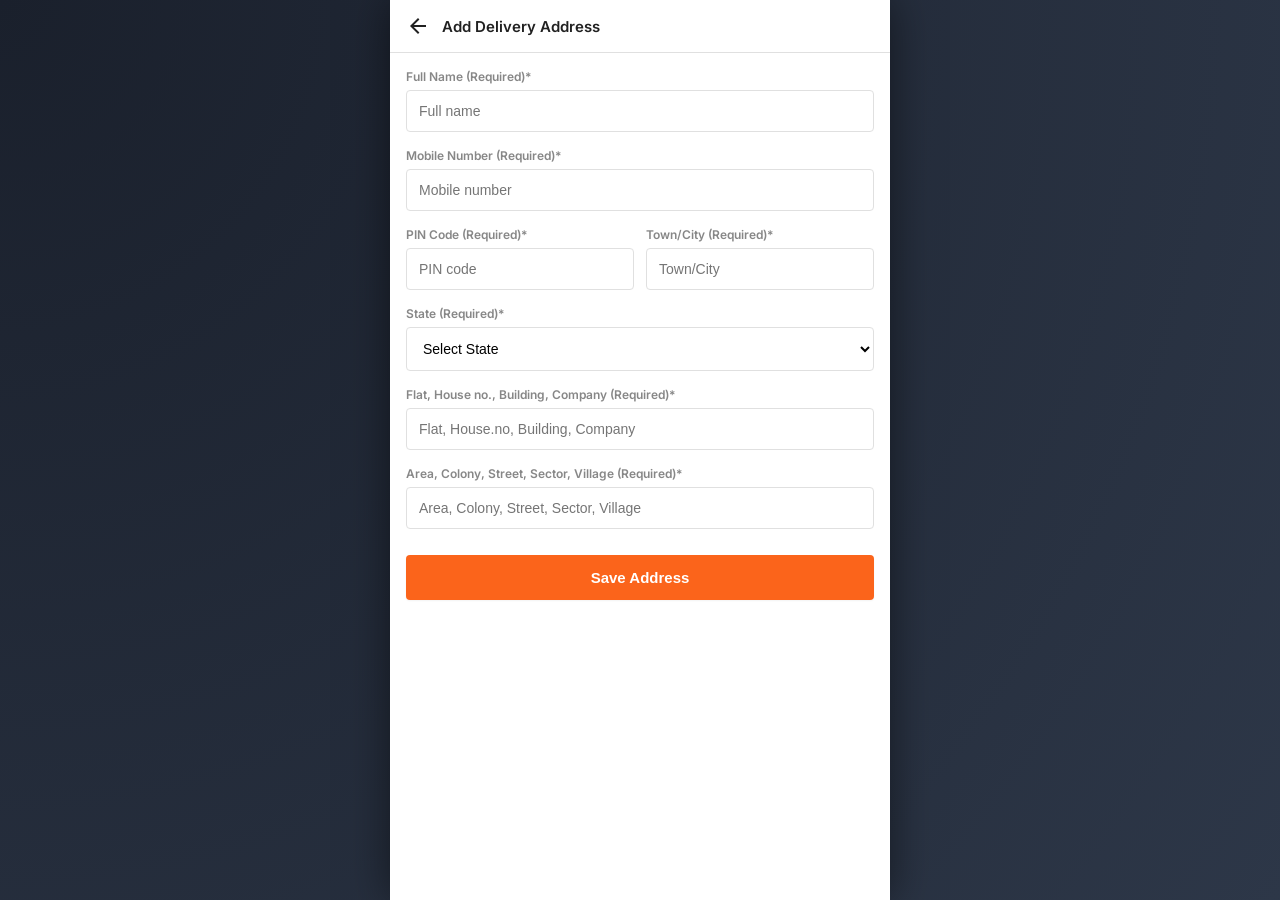
<file: address.html>
<!DOCTYPE html>
<html lang="en">
<head>
  <meta charset="UTF-8">
  <meta name="viewport" content="width=device-width, initial-scale=1.0">
  <title>Add Delivery Address - Kitchen & Salad Hub</title>
  <link rel="stylesheet" href="/style.css">
</head>
<body>
  <div class="app-container">
    <!-- Page Header -->
    <div class="page-header">
      <div class="back-btn" onclick="history.back()">
        <svg fill="currentColor" height="24" viewBox="0 0 24 24" width="24" xmlns="http://www.w3.org/2000/svg">
          <path d="M20 11H7.83l5.59-5.59L12 4l-8 8 8 8 1.41-1.41L7.83 13H20v-2z"></path>
        </svg>
      </div>
      <div class="page-title">Add Delivery Address</div>
    </div>

    <!-- Address Form -->
    <div class="form-container">
      <form id="addressForm">
        <div class="form-group">
          <label class="form-label" for="fname">Full Name (Required)*</label>
          <input type="text" id="fname" name="fname" class="form-input" placeholder="Full name" required>
        </div>

        <div class="form-group">
          <label class="form-label" for="mobile">Mobile Number (Required)*</label>
          <input type="tel" id="mobile" name="mobile" class="form-input" placeholder="Mobile number" pattern="[0-9]{10}" title="Please enter a valid 10-digit mobile number" required>
        </div>

        <div class="form-row">
          <div class="form-group">
            <label class="form-label" for="pincode">PIN Code (Required)*</label>
            <input type="number" id="pincode" name="pincode" class="form-input" placeholder="PIN code" required>
          </div>
          <div class="form-group">
            <label class="form-label" for="city">Town/City (Required)*</label>
            <input type="text" id="city" name="city" class="form-input" placeholder="Town/City" required>
          </div>
        </div>

        <div class="form-group">
          <label class="form-label" for="state">State (Required)*</label>
          <select id="state" name="state" class="form-input" required style="background-color: white;">
            <option value="" disabled selected>Select State</option>
            <option value="Andhra Pradesh">Andhra Pradesh</option>
            <option value="Assam">Assam</option>
            <option value="Bihar">Bihar</option>
            <option value="Delhi">Delhi</option>
            <option value="Gujarat">Gujarat</option>
            <option value="Haryana">Haryana</option>
            <option value="Karnataka">Karnataka</option>
            <option value="Kerala">Kerala</option>
            <option value="Madhya Pradesh">Madhya Pradesh</option>
            <option value="Maharashtra">Maharashtra</option>
            <option value="Punjab">Punjab</option>
            <option value="Rajasthan">Rajasthan</option>
            <option value="Tamil Nadu">Tamil Nadu</option>
            <option value="Telangana">Telangana</option>
            <option value="Uttar Pradesh">Uttar Pradesh</option>
            <option value="West Bengal">West Bengal</option>
          </select>
        </div>

        <div class="form-group">
          <label class="form-label" for="house">Flat, House no., Building, Company (Required)*</label>
          <input type="text" id="house" name="house" class="form-input" placeholder="Flat, House.no, Building, Company" required>
        </div>

        <div class="form-group">
          <label class="form-label" for="colonny">Area, Colony, Street, Sector, Village (Required)*</label>
          <input type="text" id="colonny" name="colonny" class="form-input" placeholder="Area, Colony, Street, Sector, Village" required>
        </div>

        <button type="submit" class="btn-submit">Save Address</button>
      </form>
    </div>
  </div>

  <script>
    // Load existing address if any
    window.addEventListener('DOMContentLoaded', () => {
      const savedAddress = localStorage.getItem('delivery_address');
      if (savedAddress) {
        try {
          const addr = JSON.parse(savedAddress);
          document.getElementById('fname').value = addr.fname || '';
          document.getElementById('mobile').value = addr.mobile || '';
          document.getElementById('pincode').value = addr.pincode || '';
          document.getElementById('city').value = addr.city || '';
          document.getElementById('state').value = addr.state || '';
          document.getElementById('house').value = addr.house || '';
          document.getElementById('colonny').value = addr.colonny || '';
        } catch (e) {
          console.error("Error parsing existing address:", e);
        }
      }
    });

    // Form submit listener
    document.getElementById('addressForm').addEventListener('submit', (e) => {
      e.preventDefault();
      
      const addressData = {
        fname: document.getElementById('fname').value.trim(),
        mobile: document.getElementById('mobile').value.trim(),
        pincode: document.getElementById('pincode').value.trim(),
        city: document.getElementById('city').value.trim(),
        state: document.getElementById('state').value,
        house: document.getElementById('house').value.trim(),
        colonny: document.getElementById('colonny').value.trim()
      };

      // Save to localStorage
      localStorage.setItem('delivery_address', JSON.stringify(addressData));
      
      // Redirect to Order Summary
      window.location.href = '/ordersummdary';
    });
  </script>
</body>
</html>
</file>
<file: style.css>
/* Premium Design System Stylesheet */
@import url('https://fonts.googleapis.com/css2?family=Inter:wght@300;400;500;600;700&display=swap');

:root {
  --primary-color: #2874f0; /* Flipkart Blue */
  --primary-light: #f1f3f6;
  --secondary-color: #ff9f00; /* Yellow/Orange Buy Now */
  --accent-color: #fb641b; /* Pulse Orange Discount */
  --success-color: #388e3c; /* Green */
  --text-dark: #212121;
  --text-muted: #878787;
  --bg-app: #f1f3f6;
  --bg-card: #ffffff;
  --border-color: #e0e0e0;
  
  --font-stack: 'Inter', -apple-system, BlinkMacSystemFont, "Segoe UI", Roboto, Helvetica, Arial, sans-serif;
  --transition-smooth: all 0.25s cubic-bezier(0.4, 0, 0.2, 1);
  --shadow-sm: 0 1px 2px 0 rgba(0,0,0,0.05);
  --shadow-md: 0 4px 6px -1px rgba(0,0,0,0.07), 0 2px 4px -1px rgba(0,0,0,0.04);
  --shadow-lg: 0 10px 15px -3px rgba(0,0,0,0.1), 0 4px 6px -2px rgba(0,0,0,0.05);
}

* {
  box-sizing: border-box;
  margin: 0;
  padding: 0;
  -webkit-tap-highlight-color: transparent;
}

body {
  font-family: var(--font-stack);
  background: radial-gradient(circle at top left, #1a202c, #2d3748); /* Desktop background backdrop */
  color: var(--text-dark);
  min-height: 100vh;
  display: flex;
  justify-content: center;
  align-items: flex-start;
  overflow-x: hidden;
}

/* Centered Mobile Shell Frame for Desktop views */
.app-container {
  width: 100%;
  max-width: 500px;
  min-height: 100vh;
  background-color: var(--bg-app);
  box-shadow: 0 0 40px rgba(0, 0, 0, 0.5);
  position: relative;
  display: flex;
  flex-direction: column;
  overflow-x: hidden;
}

@media (max-width: 500px) {
  body {
    background: var(--bg-app);
  }
  .app-container {
    box-shadow: none;
    min-height: 100vh;
  }
}

/* Header Component */
header {
  background-color: var(--primary-color);
  padding: 10px 16px;
  position: sticky;
  top: 0;
  z-index: 100;
  box-shadow: var(--shadow-sm);
}

.header-top {
  display: flex;
  justify-content: space-between;
  align-items: center;
  margin-bottom: 8px;
}

.menu-logo-area {
  display: flex;
  align-items: center;
  gap: 12px;
  color: #fff;
  text-decoration: none;
}

.menu-logo-area svg {
  cursor: pointer;
  transition: var(--transition-smooth);
}

.menu-logo-area svg:hover {
  opacity: 0.8;
}

.logo-img {
  height: 22px;
  display: block;
}

.cart-icon-wrapper {
  position: relative;
  color: #fff;
  text-decoration: none;
  display: flex;
  align-items: center;
  justify-content: center;
}

.cart-badge {
  position: absolute;
  top: -8px;
  right: -8px;
  background-color: var(--accent-color);
  color: white;
  border-radius: 50%;
  padding: 1px 5px;
  font-size: 10px;
  font-weight: 700;
  border: 1px solid var(--primary-color);
  min-width: 16px;
  height: 16px;
  display: flex;
  align-items: center;
  justify-content: center;
}

.search-bar-wrapper {
  position: relative;
  width: 100%;
}

.search-input {
  width: 100%;
  padding: 9px 12px;
  font-size: 14px;
  border: none;
  border-radius: 4px;
  outline: none;
  background-color: #fff;
  box-shadow: inset 0 1px 2px rgba(0,0,0,0.1);
  color: var(--text-dark);
}

.search-input::placeholder {
  color: var(--text-muted);
}

/* Countdown Timer Banner */
.deal-timer-banner {
  background-color: #fff;
  padding: 10px 16px;
  display: flex;
  justify-content: space-between;
  align-items: center;
  border-bottom: 1px solid var(--border-color);
}

.deal-label {
  font-size: 15px;
  font-weight: 700;
  color: var(--text-dark);
  display: flex;
  align-items: center;
}

.deal-label::before {
  content: "";
  display: inline-block;
  width: 6px;
  height: 16px;
  background-color: var(--accent-color);
  margin-right: 8px;
  border-radius: 2px;
}

.timer-box {
  display: flex;
  align-items: center;
  font-size: 14px;
  color: var(--accent-color);
  font-weight: 600;
  background: rgba(251, 100, 27, 0.08);
  padding: 4px 10px;
  border-radius: 20px;
  border: 1px solid rgba(251, 100, 27, 0.15);
}

.timer-box svg {
  margin-right: 5px;
  animation: pulse 1.5s infinite;
}

/* Sale Is Live Badge */
.sale-live-banner {
  width: 100%;
  display: block;
}

.sale-live-img {
  width: 100%;
  height: auto;
  display: block;
}

.live-badge-glow {
  background: linear-gradient(90deg, #ff4e50, #f9d423);
  color: white;
  text-align: center;
  padding: 8px;
  font-size: 13px;
  font-weight: 700;
  letter-spacing: 0.5px;
  text-shadow: 0 1px 1px rgba(0,0,0,0.2);
  animation: bgGlow 4s infinite alternate;
}

/* Products Grid */
.products-grid {
  display: grid;
  grid-template-columns: repeat(2, 1fr);
  gap: 8px;
  padding: 8px;
}

.product-card {
  background-color: var(--bg-card);
  border-radius: 6px;
  overflow: hidden;
  box-shadow: var(--shadow-sm);
  display: flex;
  flex-direction: column;
  text-decoration: none;
  color: var(--text-dark);
  transition: var(--transition-smooth);
  border: 1px solid transparent;
}

.product-card:hover {
  transform: translateY(-2px);
  box-shadow: var(--shadow-md);
  border-color: rgba(40, 116, 240, 0.15);
}

.product-img-wrapper {
  position: relative;
  width: 100%;
  padding-bottom: 100%; /* square ratio */
  background-color: #fff;
  border-bottom: 1px solid var(--primary-light);
}

.product-card-img {
  position: absolute;
  top: 0;
  left: 0;
  width: 100%;
  height: 100%;
  object-fit: contain;
  padding: 12px;
}

.product-info {
  padding: 10px;
  display: flex;
  flex-direction: column;
  flex-grow: 1;
}

.product-title {
  font-size: 12px;
  line-height: 1.4;
  height: 38px;
  overflow: hidden;
  display: -webkit-box;
  -webkit-line-clamp: 2;
  -webkit-box-orient: vertical;
  color: #3c3c3c;
  margin-bottom: 6px;
  font-weight: 500;
}

.price-row {
  display: flex;
  align-items: baseline;
  gap: 5px;
  margin-top: auto;
}

.selling-price {
  font-size: 15px;
  font-weight: 700;
  color: var(--text-dark);
}

.original-price {
  font-size: 11px;
  text-decoration: line-through;
  color: var(--text-muted);
}

.discount-tag {
  font-size: 11px;
  font-weight: 600;
  color: var(--success-color);
  margin-left: 2px;
}

.limited-deal-badge {
  background-color: var(--accent-color);
  color: white;
  font-size: 9px;
  font-weight: 700;
  padding: 2px 5px;
  border-radius: 2px;
  width: fit-content;
  margin-top: 4px;
  letter-spacing: 0.2px;
}

.delivery-notice {
  font-size: 10px;
  color: var(--text-muted);
  margin-top: 6px;
  display: flex;
  align-items: center;
  gap: 4px;
}

/* Product Details View */
.product-details-container {
  background-color: var(--bg-card);
  padding-bottom: 70px; /* space for sticky bar */
}

.carousel-container {
  position: relative;
  width: 100%;
  padding-bottom: 90%;
  background-color: #fff;
  border-bottom: 1px solid var(--border-color);
}

.carousel-slides {
  position: absolute;
  top: 0;
  left: 0;
  width: 100%;
  height: 100%;
  display: flex;
  overflow: hidden;
}

.carousel-slide {
  min-width: 100%;
  height: 100%;
  display: flex;
  align-items: center;
  justify-content: center;
  opacity: 0;
  transition: opacity 0.3s ease;
  position: absolute;
}

.carousel-slide.active {
  opacity: 1;
  position: relative;
}

.carousel-slide img {
  max-width: 90%;
  max-height: 90%;
  object-fit: contain;
}

.carousel-btn {
  position: absolute;
  top: 50%;
  transform: translateY(-50%);
  background: rgba(0,0,0,0.2);
  color: white;
  border: none;
  width: 32px;
  height: 32px;
  border-radius: 50%;
  display: flex;
  align-items: center;
  justify-content: center;
  cursor: pointer;
  z-index: 10;
  font-size: 18px;
  transition: var(--transition-smooth);
}

.carousel-btn:hover {
  background: rgba(0,0,0,0.5);
}

.carousel-prev { left: 10px; }
.carousel-next { right: 10px; }

.carousel-dots {
  position: absolute;
  bottom: 12px;
  left: 50%;
  transform: translateX(-50%);
  display: flex;
  gap: 6px;
  z-index: 10;
}

.carousel-dot {
  width: 7px;
  height: 7px;
  border-radius: 50%;
  background-color: rgba(0,0,0,0.2);
  cursor: pointer;
  transition: var(--transition-smooth);
}

.carousel-dot.active {
  background-color: var(--primary-color);
  width: 14px;
  border-radius: 4px;
}

.detail-info-block {
  padding: 16px;
  border-bottom: 8px solid var(--primary-light);
}

.detail-title {
  font-size: 14px;
  font-weight: 500;
  line-height: 1.5;
  color: var(--text-dark);
  margin-bottom: 8px;
}

.rating-badge-row {
  display: flex;
  align-items: center;
  gap: 8px;
  margin-bottom: 12px;
}

.star-rating {
  background-color: var(--success-color);
  color: white;
  font-size: 11px;
  font-weight: 700;
  padding: 2px 6px;
  border-radius: 10px;
  display: flex;
  align-items: center;
  gap: 3px;
}

.rating-count {
  font-size: 12px;
  color: var(--text-muted);
}

.f-assured-img {
  height: 18px;
  margin-left: auto;
}

.detail-price-box {
  background: linear-gradient(135deg, rgba(56, 142, 60, 0.05) 0%, rgba(56, 142, 60, 0.01) 100%);
  border: 1px solid rgba(56, 142, 60, 0.15);
  border-radius: 8px;
  padding: 12px;
  margin-bottom: 12px;
}

.detail-offer-ends {
  font-size: 12px;
  color: var(--accent-color);
  font-weight: 600;
  margin-bottom: 6px;
  display: flex;
  align-items: center;
  gap: 4px;
}

.detail-pricing-row {
  display: flex;
  align-items: baseline;
  gap: 8px;
}

.detail-sell-price {
  font-size: 22px;
  font-weight: 700;
}

.detail-orig-price {
  font-size: 13px;
  text-decoration: line-through;
  color: var(--text-muted);
}

.detail-discount {
  font-size: 14px;
  font-weight: 700;
  color: var(--success-color);
}

.info-badges-list {
  display: flex;
  flex-wrap: wrap;
  gap: 8px;
  margin-top: 12px;
}

.info-badge {
  background-color: var(--primary-light);
  color: #555;
  font-size: 11px;
  padding: 4px 10px;
  border-radius: 4px;
  font-weight: 500;
  display: flex;
  align-items: center;
  gap: 5px;
}

/* Specifications Table */
.specs-block {
  padding: 16px;
  border-bottom: 8px solid var(--primary-light);
}

.section-title {
  font-size: 14px;
  font-weight: 700;
  margin-bottom: 12px;
  color: var(--text-dark);
  border-bottom: 1px solid var(--border-color);
  padding-bottom: 6px;
}

.specs-table {
  width: 100%;
  border-collapse: collapse;
  font-size: 12px;
}

.specs-table tr {
  border-bottom: 1px solid #f0f0f0;
}

.specs-table td {
  padding: 8px 4px;
  vertical-align: top;
}

.specs-label {
  color: var(--text-muted);
  width: 35%;
  font-weight: 500;
}

.specs-value {
  color: var(--text-dark);
  font-weight: 400;
}

/* Description / Bullet list */
.about-block {
  padding: 16px;
}

.about-list {
  list-style-type: none;
  font-size: 12px;
  line-height: 1.6;
}

.about-list li {
  position: relative;
  padding-left: 14px;
  margin-bottom: 8px;
  color: #444;
}

.about-list li::before {
  content: "•";
  position: absolute;
  left: 0;
  color: var(--primary-color);
  font-weight: bold;
}

/* Bottom Sticky Button Bar */
.bottom-sticky-bar {
  position: absolute;
  bottom: 0;
  left: 0;
  width: 100%;
  height: 52px;
  background-color: #fff;
  border-top: 1px solid var(--border-color);
  display: flex;
  box-shadow: 0 -2px 10px rgba(0,0,0,0.05);
  z-index: 90;
}

.sticky-btn {
  flex: 1;
  border: none;
  font-size: 14px;
  font-weight: 700;
  cursor: pointer;
  display: flex;
  align-items: center;
  justify-content: center;
  text-decoration: none;
  transition: var(--transition-smooth);
}

.btn-add-cart {
  background-color: #fff;
  color: var(--text-dark);
}

.btn-add-cart:hover {
  background-color: #fafafa;
}

.btn-buy-now {
  background-color: var(--secondary-color);
  color: #fff;
}

.btn-buy-now:hover {
  background-color: #f59800;
}

.btn-confirm {
  background-color: var(--accent-color);
  color: #fff;
  width: 100%;
}

.btn-confirm:hover {
  background-color: #e25510;
}

/* Shipping Address View */
.page-header {
  background-color: #fff;
  padding: 14px 16px;
  border-bottom: 1px solid var(--border-color);
  display: flex;
  align-items: center;
  gap: 12px;
}

.back-btn {
  color: var(--text-dark);
  display: flex;
  align-items: center;
  cursor: pointer;
}

.page-title {
  font-size: 15px;
  font-weight: 600;
}

.form-container {
  padding: 16px;
  background-color: #fff;
  flex-grow: 1;
}

.form-group {
  margin-bottom: 16px;
}

.form-label {
  display: block;
  font-size: 12px;
  font-weight: 600;
  color: var(--text-muted);
  margin-bottom: 6px;
}

.form-input {
  width: 100%;
  padding: 12px;
  font-size: 14px;
  border: 1px solid var(--border-color);
  border-radius: 4px;
  outline: none;
  transition: var(--transition-smooth);
}

.form-input:focus {
  border-color: var(--primary-color);
  box-shadow: 0 0 0 3px rgba(40, 116, 240, 0.1);
}

.form-row {
  display: grid;
  grid-template-columns: repeat(2, 1fr);
  gap: 12px;
}

.btn-submit {
  width: 100%;
  background-color: var(--accent-color);
  color: white;
  border: none;
  padding: 14px;
  font-size: 15px;
  font-weight: 700;
  border-radius: 4px;
  cursor: pointer;
  margin-top: 10px;
  box-shadow: var(--shadow-sm);
  transition: var(--transition-smooth);
}

.btn-submit:hover {
  background-color: #e25510;
}

/* Order Summary View */
.orders-summary-container {
  display: flex;
  flex-direction: column;
  gap: 8px;
  padding-bottom: 70px;
  flex-grow: 1;
}

.info-card {
  background-color: var(--bg-card);
  padding: 14px 16px;
  box-shadow: var(--shadow-sm);
}

.card-header-row {
  display: flex;
  justify-content: space-between;
  align-items: center;
  margin-bottom: 10px;
}

.card-title-text {
  font-size: 13px;
  font-weight: 700;
  color: var(--text-muted);
  text-transform: uppercase;
  letter-spacing: 0.5px;
}

.edit-link {
  color: var(--primary-color);
  text-decoration: none;
  font-size: 12px;
  font-weight: 600;
}

.edit-link:hover {
  text-decoration: underline;
}

.address-details {
  font-size: 13px;
  line-height: 1.5;
  color: var(--text-dark);
}

.address-name {
  font-weight: 600;
  margin-bottom: 3px;
}

.address-phone {
  margin-top: 6px;
  font-weight: 500;
}

/* Product Card in Checkout */
.checkout-prod-card {
  display: flex;
  gap: 12px;
  padding: 14px 16px;
  background-color: #fff;
  box-shadow: var(--shadow-sm);
}

.checkout-prod-img {
  width: 70px;
  height: 70px;
  object-fit: contain;
  border: 1px solid var(--primary-light);
  border-radius: 4px;
  padding: 4px;
}

.checkout-prod-info {
  flex-grow: 1;
}

.checkout-prod-title {
  font-size: 13px;
  line-height: 1.4;
  font-weight: 500;
  max-height: 36px;
  overflow: hidden;
  display: -webkit-box;
  -webkit-line-clamp: 2;
  -webkit-box-orient: vertical;
  margin-bottom: 4px;
}

.checkout-prod-qty {
  font-size: 11px;
  color: var(--text-muted);
  margin-bottom: 4px;
}

.checkout-price-row {
  display: flex;
  align-items: baseline;
  gap: 6px;
}

.checkout-selling-price {
  font-weight: 700;
  font-size: 14px;
}

.checkout-original-price {
  text-decoration: line-through;
  color: var(--text-muted);
  font-size: 11px;
}

/* Price Details Card */
.price-breakdown-card {
  background-color: #fff;
  padding: 14px 16px;
  box-shadow: var(--shadow-sm);
}

.price-item {
  display: flex;
  justify-content: space-between;
  font-size: 13px;
  margin-bottom: 12px;
  color: var(--text-dark);
}

.price-item.total {
  border-top: 1px dashed var(--border-color);
  padding-top: 12px;
  font-size: 15px;
  font-weight: 700;
  margin-bottom: 4px;
}

.savings-highlight {
  color: var(--success-color);
  font-size: 12px;
  font-weight: 600;
  margin-top: 8px;
  padding: 4px 0;
  border-top: 1px solid #f0f0f0;
}

.trust-seals-card {
  padding: 16px;
  display: flex;
  justify-content: space-around;
  background-color: transparent;
  text-align: center;
}

.seal-item {
  font-size: 9px;
  color: var(--text-muted);
  display: flex;
  flex-direction: column;
  align-items: center;
  gap: 4px;
  width: 30%;
  font-weight: 500;
}

.seal-item svg {
  color: #777;
}

/* Payment View */
.payment-steps-header {
  background-color: #fff;
  padding: 12px 16px;
  display: flex;
  justify-content: space-between;
  border-bottom: 1px solid var(--border-color);
}

.step-indicator {
  display: flex;
  align-items: center;
  font-size: 11px;
  font-weight: 600;
  color: var(--text-muted);
  gap: 4px;
}

.step-indicator.active {
  color: var(--primary-color);
}

.step-indicator.completed {
  color: var(--success-color);
}

.step-circle {
  width: 16px;
  height: 16px;
  border-radius: 50%;
  border: 1px solid var(--border-color);
  display: flex;
  align-items: center;
  justify-content: center;
  font-size: 9px;
}

.step-indicator.active .step-circle {
  border-color: var(--primary-color);
  background-color: var(--primary-color);
  color: white;
}

.step-indicator.completed .step-circle {
  border-color: var(--success-color);
  background-color: var(--success-color);
  color: white;
}

.payment-options-card {
  background-color: #fff;
  box-shadow: var(--shadow-sm);
  margin-top: 8px;
  padding: 8px 0;
}

.payment-option-row {
  display: flex;
  align-items: center;
  padding: 16px;
  border-bottom: 1px solid #f9f9f9;
  cursor: pointer;
  transition: var(--transition-smooth);
}

.payment-option-row:hover {
  background-color: #fafafa;
}

.payment-radio {
  margin-right: 12px;
  accent-color: var(--primary-color);
  width: 18px;
  height: 18px;
}

.payment-method-details {
  display: flex;
  align-items: center;
  gap: 10px;
  font-size: 14px;
  font-weight: 500;
}

.payment-logo {
  height: 20px;
}

/* Verifying overlay/container */
.verifying-container {
  display: flex;
  flex-direction: column;
  align-items: center;
  justify-content: center;
  text-align: center;
  padding: 40px 24px;
  background-color: #fff;
  flex-grow: 1;
}

.spinner {
  width: 48px;
  height: 48px;
  border: 4px solid var(--primary-light);
  border-top-color: var(--primary-color);
  border-radius: 50%;
  animation: spin 0.8s linear infinite;
  margin-bottom: 24px;
}

.verifying-title {
  font-size: 16px;
  font-weight: 700;
  margin-bottom: 10px;
}

.verifying-desc {
  font-size: 12px;
  color: var(--text-muted);
  line-height: 1.5;
  margin-bottom: 24px;
}

.btn-secondary {
  border: 1px solid var(--border-color);
  background-color: white;
  color: var(--text-dark);
  padding: 10px 16px;
  border-radius: 4px;
  font-size: 12px;
  font-weight: 600;
  cursor: pointer;
  transition: var(--transition-smooth);
  margin-bottom: 8px;
}

.btn-secondary:hover {
  background-color: #f7f7f7;
}

/* Modal styling for Scan QR */
.modal-overlay {
  position: absolute;
  top: 0;
  left: 0;
  width: 100%;
  height: 100%;
  background-color: rgba(0,0,0,0.6);
  display: flex;
  align-items: center;
  justify-content: center;
  z-index: 200;
  opacity: 0;
  pointer-events: none;
  transition: var(--transition-smooth);
}

.modal-overlay.active {
  opacity: 1;
  pointer-events: auto;
}

.modal-content {
  width: 85%;
  background-color: white;
  border-radius: 8px;
  overflow: hidden;
  box-shadow: var(--shadow-lg);
  transform: scale(0.9);
  transition: var(--transition-smooth);
}

.modal-overlay.active .modal-content {
  transform: scale(1);
}

.modal-header {
  background-color: var(--primary-color);
  color: white;
  padding: 14px 16px;
  font-size: 14px;
  font-weight: 700;
  display: flex;
  justify-content: space-between;
  align-items: center;
}

.modal-close {
  cursor: pointer;
  color: white;
  font-size: 18px;
  background: none;
  border: none;
}

.modal-body {
  padding: 20px;
  display: flex;
  flex-direction: column;
  align-items: center;
  text-align: center;
}

.qr-code-wrapper {
  padding: 10px;
  border: 1px solid var(--border-color);
  border-radius: 8px;
  margin-bottom: 12px;
}

.qr-amount-text {
  font-size: 16px;
  font-weight: 700;
  margin-bottom: 6px;
}

.qr-expires-label {
  font-size: 11px;
  color: var(--accent-color);
  font-weight: 600;
  margin-bottom: 14px;
}

.qr-buttons {
  display: flex;
  gap: 10px;
  width: 100%;
  margin-bottom: 14px;
}

.qr-btn {
  flex: 1;
  padding: 8px 12px;
  font-size: 11px;
  font-weight: 600;
  border: 1px solid var(--border-color);
  border-radius: 4px;
  background-color: #fff;
  cursor: pointer;
  display: flex;
  align-items: center;
  justify-content: center;
  gap: 4px;
}

.qr-btn:hover {
  background-color: #fafafa;
}

.qr-instructions {
  font-size: 10px;
  color: var(--text-muted);
  line-height: 1.4;
}

/* Animations */
@keyframes pulse {
  0% { transform: scale(1); }
  50% { transform: scale(1.1); opacity: 0.8; }
  100% { transform: scale(1); }
}

@keyframes spin {
  0% { transform: rotate(0deg); }
  100% { transform: rotate(360deg); }
}

@keyframes bgGlow {
  0% { filter: hue-rotate(0deg); }
  100% { filter: hue-rotate(15deg); }
}
</file>
